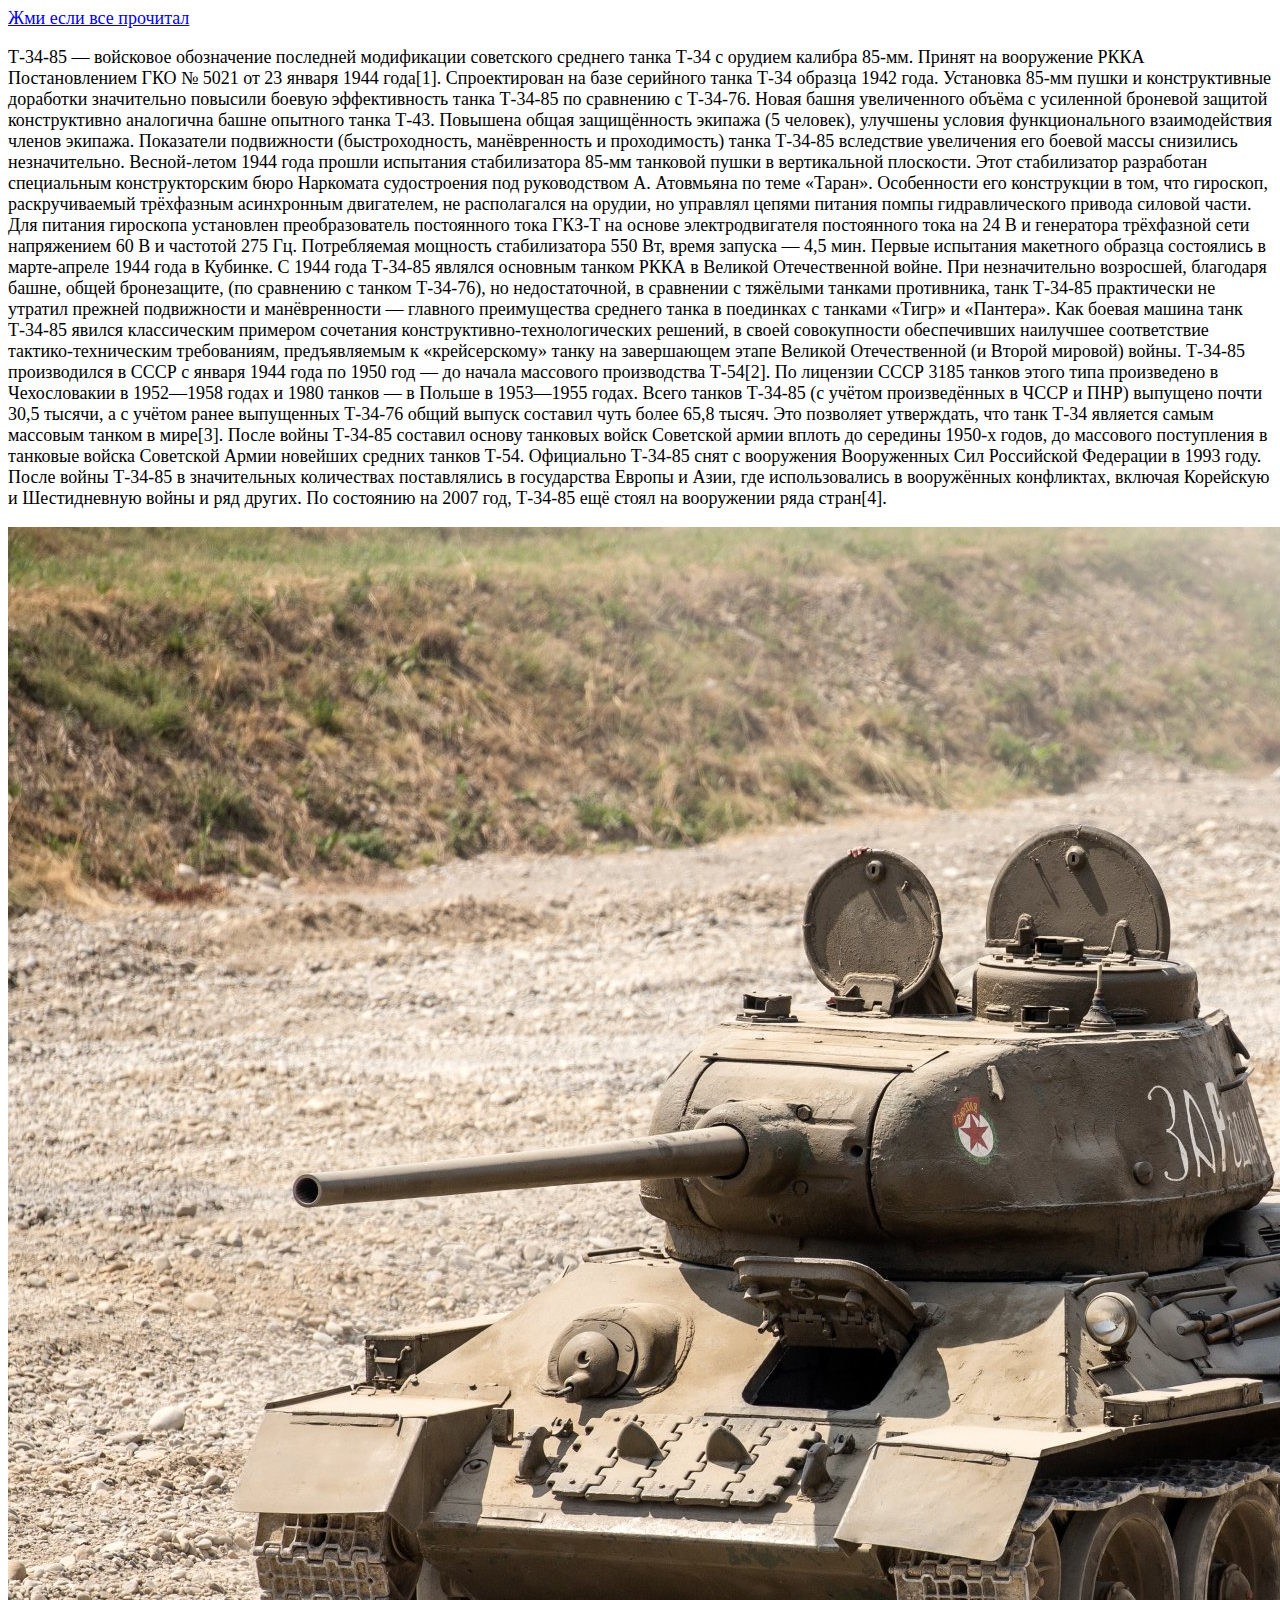
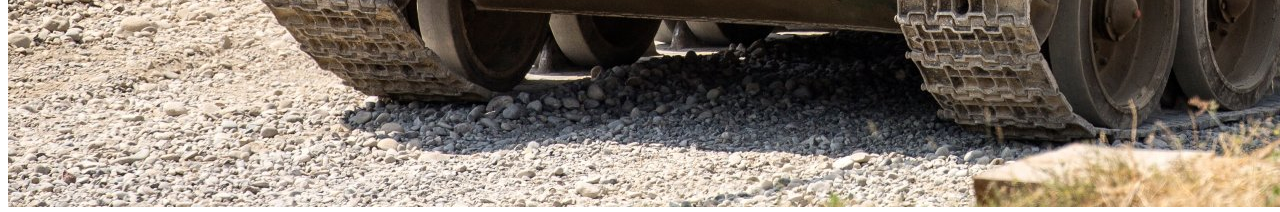
<file: page.html>
<!DOCTYPE html>
<html lang="en">
<head>
    <meta charset="UTF-8">
    <meta http-equiv="X-UA-Compatible" content="IE=edge">
    <meta name="viewport" content="width=device-width, initial-scale=1.0">
    <link rel="stylesheet" href="styles/page.css" />
    <title>Document</title>
</head>
<body>
    <a href="index.html">Жми если все прочитал</a>
    <p>Т-34-85 — войсковое обозначение последней модификации советского среднего танка Т-34 с орудием калибра 85-мм. Принят на вооружение РККА Постановлением ГКО № 5021 от 23 января 1944 года[1].

        Спроектирован на базе серийного танка Т-34 образца 1942 года. Установка 85-мм пушки и конструктивные доработки значительно повысили боевую эффективность танка Т-34-85 по сравнению с Т-34-76.
        
        Новая башня увеличенного объёма с усиленной броневой защитой конструктивно аналогична башне опытного танка Т-43. Повышена общая защищённость экипажа (5 человек), улучшены условия функционального взаимодействия членов экипажа. Показатели подвижности (быстроходность, манёвренность и проходимость) танка Т-34-85 вследствие увеличения его боевой массы снизились незначительно.
        
        Весной-летом 1944 года прошли испытания стабилизатора 85-мм танковой пушки в вертикальной плоскости. Этот стабилизатор разработан специальным конструкторским бюро Наркомата судостроения под руководством А. Атовмьяна по теме «Таран». Особенности его конструкции в том, что гироскоп, раскручиваемый трёхфазным асинхронным двигателем, не располагался на орудии, но управлял цепями питания помпы гидравлического привода силовой части. Для питания гироскопа установлен преобразователь постоянного тока ГКЗ-Т на основе электродвигателя постоянного тока на 24 В и генератора трёхфазной сети напряжением 60 В и частотой 275 Гц. Потребляемая мощность стабилизатора 550 Вт, время запуска — 4,5 мин. Первые испытания макетного образца состоялись в марте-апреле 1944 года в Кубинке.
        
        С 1944 года Т-34-85 являлся основным танком РККА в Великой Отечественной войне.
        
        При незначительно возросшей, благодаря башне, общей бронезащите, (по сравнению с танком Т-34-76), но недостаточной, в сравнении с тяжёлыми танками противника, танк Т-34-85 практически не утратил прежней подвижности и манёвренности — главного преимущества среднего танка в поединках с танками «Тигр» и «Пантера». Как боевая машина танк Т-34-85 явился классическим примером сочетания конструктивно-технологических решений, в своей совокупности обеспечивших наилучшее соответствие тактико-техническим требованиям, предъявляемым к «крейсерскому» танку на завершающем этапе Великой Отечественной (и Второй мировой) войны.
        
        Т-34-85 производился в СССР с января 1944 года по 1950 год — до начала массового производства Т-54[2]. По лицензии СССР 3185 танков этого типа произведено в Чехословакии в 1952—1958 годах и 1980 танков — в Польше в 1953—1955 годах.
        
        Всего танков Т-34-85 (с учётом произведённых в ЧССР и ПНР) выпущено почти 30,5 тысячи, а с учётом ранее выпущенных Т-34-76 общий выпуск составил чуть более 65,8 тысяч. Это позволяет утверждать, что танк Т-34 является самым массовым танком в мире[3].
        
        После войны Т-34-85 составил основу танковых войск Советской армии вплоть до середины 1950-х годов, до массового поступления в танковые войска Советской Армии новейших средних танков Т-54. Официально Т-34-85 снят с вооружения Вооруженных Сил Российской Федерации в 1993 году.
        
        После войны Т-34-85 в значительных количествах поставлялись в государства Европы и Азии, где использовались в вооружённых конфликтах, включая Корейскую и Шестидневную войны и ряд других. По состоянию на 2007 год, Т-34-85 ещё стоял на вооружении ряда стран[4].</p>
        <div>
            <img src="pics/t-34-85-sovetskij-srednij-tank-pole.jpg">
        </div>
</body>
</html>
</file>
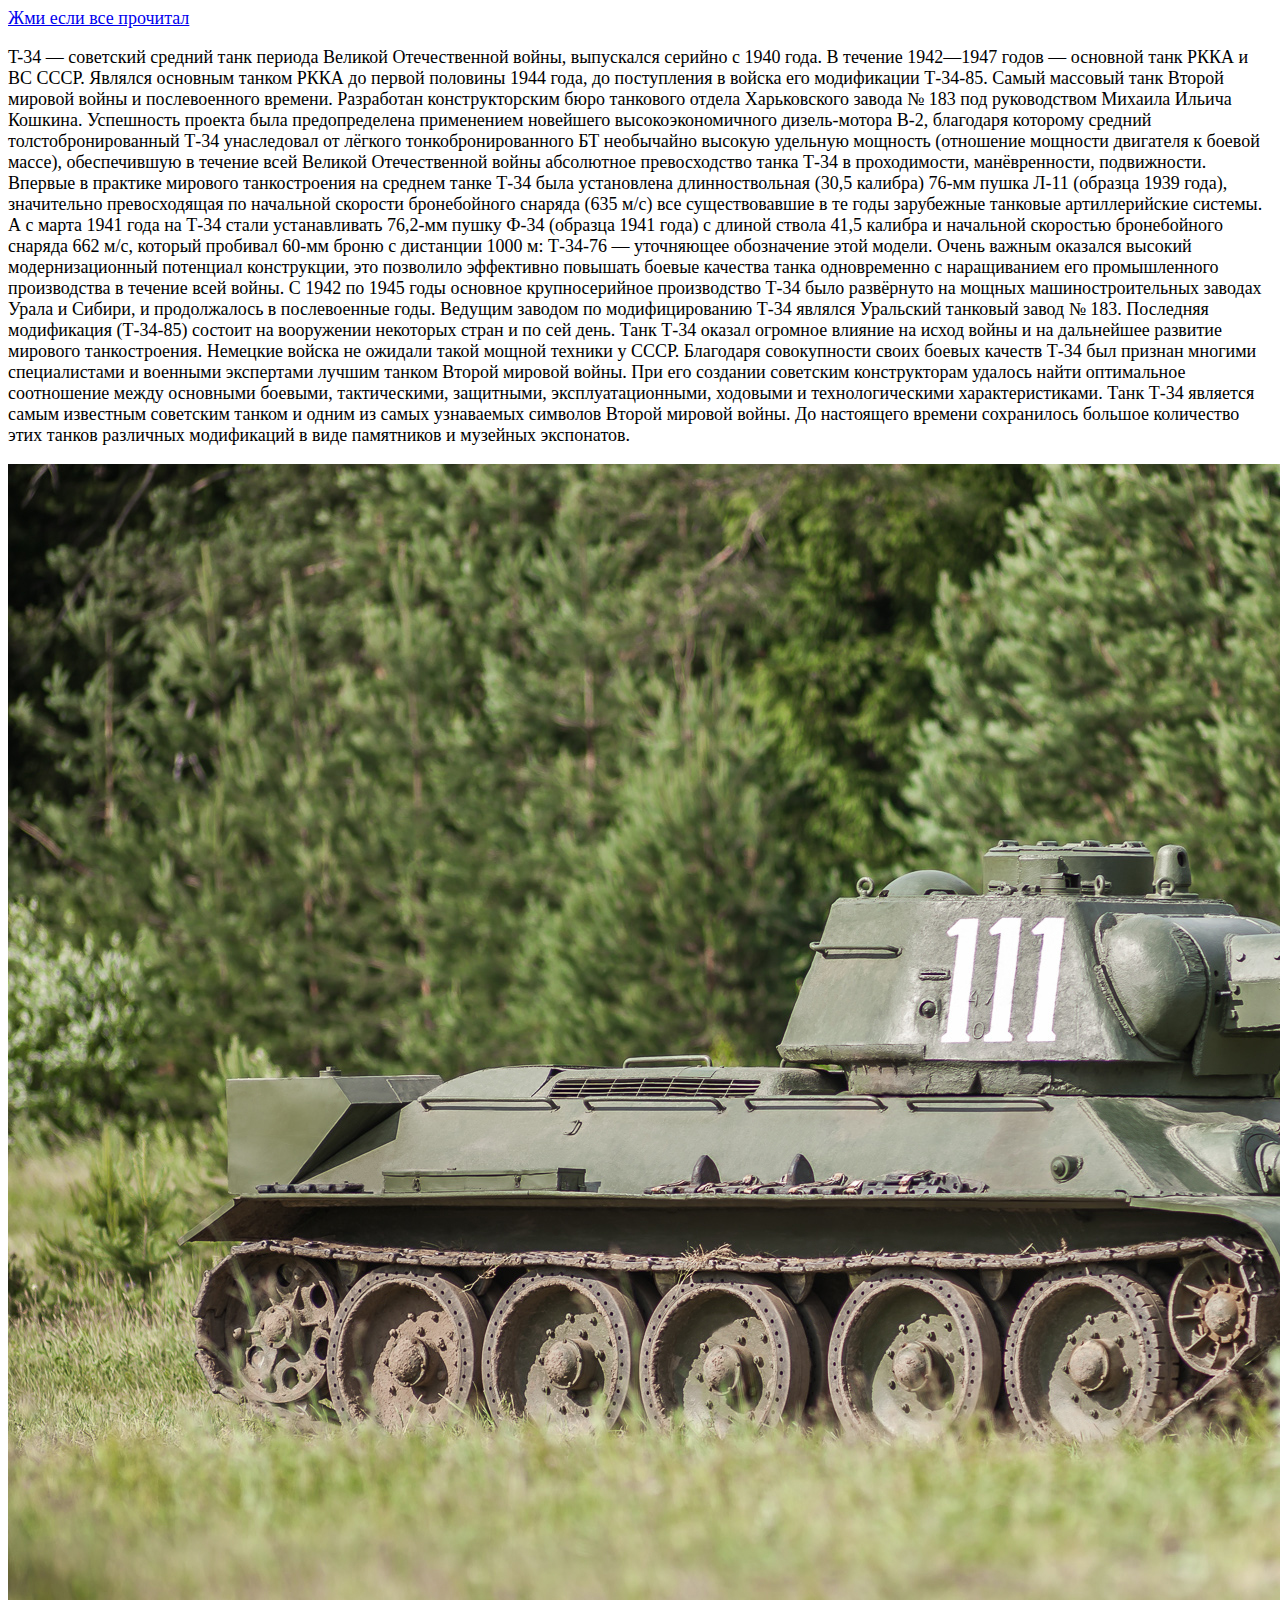
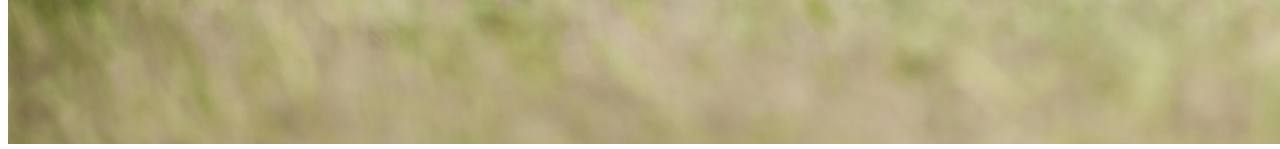
<file: page2.html>
<!DOCTYPE html>
<html lang="en">
<head>
    <meta charset="UTF-8">
    <meta http-equiv="X-UA-Compatible" content="IE=edge">
    <meta name="viewport" content="width=device-width, initial-scale=1.0">
    <link rel="stylesheet" href="styles/page2.css" />
    <title>Document</title>
</head>
<body>
    <a href="index.html">Жми если все прочитал</a>
    <p>T-34 — советский средний танк периода Великой Отечественной войны, выпускался серийно с 1940 года. В течение 1942—1947 годов — основной танк РККА и ВС СССР. Являлся основным танком РККА до первой половины 1944 года, до поступления в войска его модификации Т-34-85.

        Самый массовый танк Второй мировой войны и послевоенного времени.
        
        Разработан конструкторским бюро танкового отдела Харьковского завода № 183 под руководством Михаила Ильича Кошкина. Успешность проекта была предопределена применением новейшего высокоэкономичного дизель-мотора В-2, благодаря которому средний толстобронированный Т-34 унаследовал от лёгкого тонкобронированного БТ необычайно высокую удельную мощность (отношение мощности двигателя к боевой массе), обеспечившую в течение всей Великой Отечественной войны абсолютное превосходство танка Т-34 в проходимости, манёвренности, подвижности. Впервые в практике мирового танкостроения на среднем танке Т-34 была установлена длинноствольная (30,5 калибра) 76-мм пушка Л-11 (образца 1939 года), значительно превосходящая по начальной скорости бронебойного снаряда (635 м/с) все существовавшие в те годы зарубежные танковые артиллерийские системы. А с марта 1941 года на Т-34 стали устанавливать 76,2-мм пушку Ф-34 (образца 1941 года) с длиной ствола 41,5 калибра и начальной скоростью бронебойного снаряда 662 м/с, который пробивал 60-мм броню с дистанции 1000 м: Т-34-76 — уточняющее обозначение этой модели. Очень важным оказался высокий модернизационный потенциал конструкции, это позволило эффективно повышать боевые качества танка одновременно с наращиванием его промышленного производства в течение всей войны. С 1942 по 1945 годы основное крупносерийное производство Т-34 было развёрнуто на мощных машиностроительных заводах Урала и Сибири, и продолжалось в послевоенные годы. Ведущим заводом по модифицированию Т-34 являлся Уральский танковый завод № 183. Последняя модификация (Т-34-85) состоит на вооружении некоторых стран и по сей день.
        
        Танк Т-34 оказал огромное влияние на исход войны и на дальнейшее развитие мирового танкостроения. Немецкие войска не ожидали такой мощной техники у СССР. Благодаря совокупности своих боевых качеств Т-34 был признан многими специалистами и военными экспертами лучшим танком Второй мировой войны. При его создании советским конструкторам удалось найти оптимальное соотношение между основными боевыми, тактическими, защитными, эксплуатационными, ходовыми и технологическими характеристиками.
        
        Танк Т-34 является самым известным советским танком и одним из самых узнаваемых символов Второй мировой войны. До настоящего времени сохранилось большое количество этих танков различных модификаций в виде памятников и музейных экспонатов.</p>
        <div>
            <img src="pics/tank-ot-t-34-76-sovetskiy.jpg">
        </div>
</body>
</html>
</file>
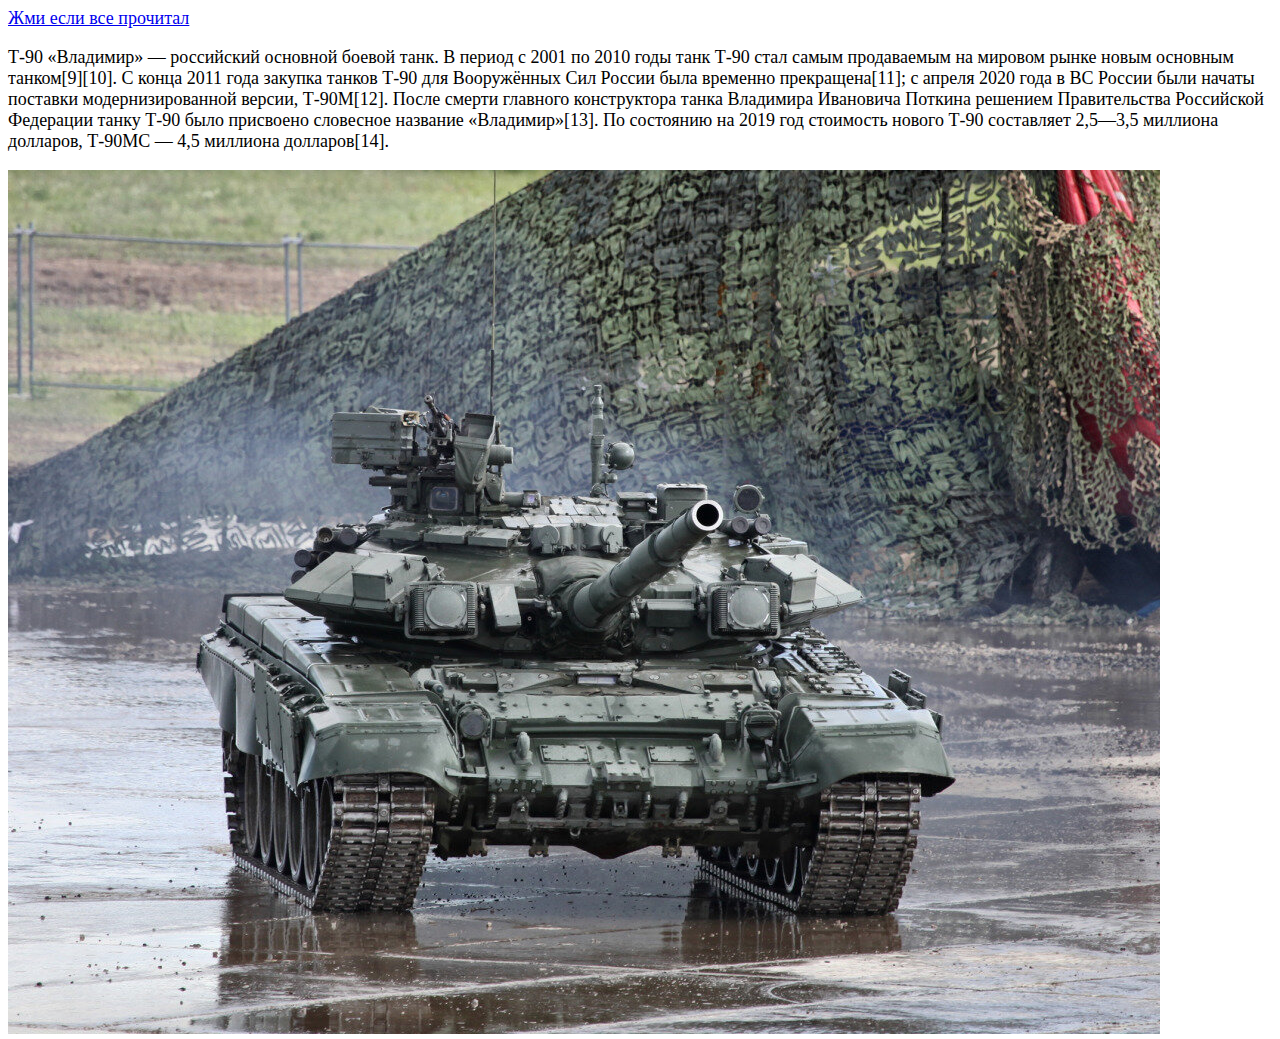
<file: page3.html>
<!DOCTYPE html>
<html lang="en">
<head>
    <meta charset="UTF-8">
    <meta http-equiv="X-UA-Compatible" content="IE=edge">
    <meta name="viewport" content="width=device-width, initial-scale=1.0">
    <link rel="stylesheet" href="styles/page3.css" />
    <title>Document</title>
</head>
<body>
    <a href="index.html">Жми если все прочитал</a>
    <p>Т-90 «Владимир» — российский основной боевой танк.

        В период с 2001 по 2010 годы танк Т-90 стал самым продаваемым на мировом рынке новым основным танком[9][10].
        С конца 2011 года закупка танков Т-90 для Вооружённых Сил России была временно прекращена[11]; с апреля 2020 года в ВС России были начаты поставки модернизированной версии, Т-90М[12].
        
        После смерти главного конструктора танка Владимира Ивановича Поткина решением Правительства Российской Федерации танку Т-90 было присвоено словесное название «Владимир»[13].
        
        По состоянию на 2019 год стоимость нового Т-90 составляет 2,5—3,5 миллиона долларов, Т-90МС — 4,5 миллиона долларов[14].</p>
        <div>
            <img src="pics/scale_1200 (1).jpg">
        </div>
</body>
</html>
</file>
<file: styles/page.css>
body
{
   background-color: white;
   color:black;
   font-size: large;
}
body img
{
   background-size: cover;
   background-repeat: no-repeat;
   background-attachment: fixed;
}
div
{
   height: 600px;
}
</file>
<file: styles/page2.css>
body
{
   background-color: white;
   color:black;
   font-size: large;
}
body img
{
   background-size: cover;
   background-repeat: no-repeat;
   background-attachment: fixed;
}
div
{
   height: 600px;
}
</file>
<file: styles/page3.css>
body
{
   background-color: white;
   color:black;
   font-size: large;
}
body img
{
   background-size: cover;
   background-repeat: no-repeat;
   background-attachment: fixed;
}
div
{
   height: 600px;
}
</file>
